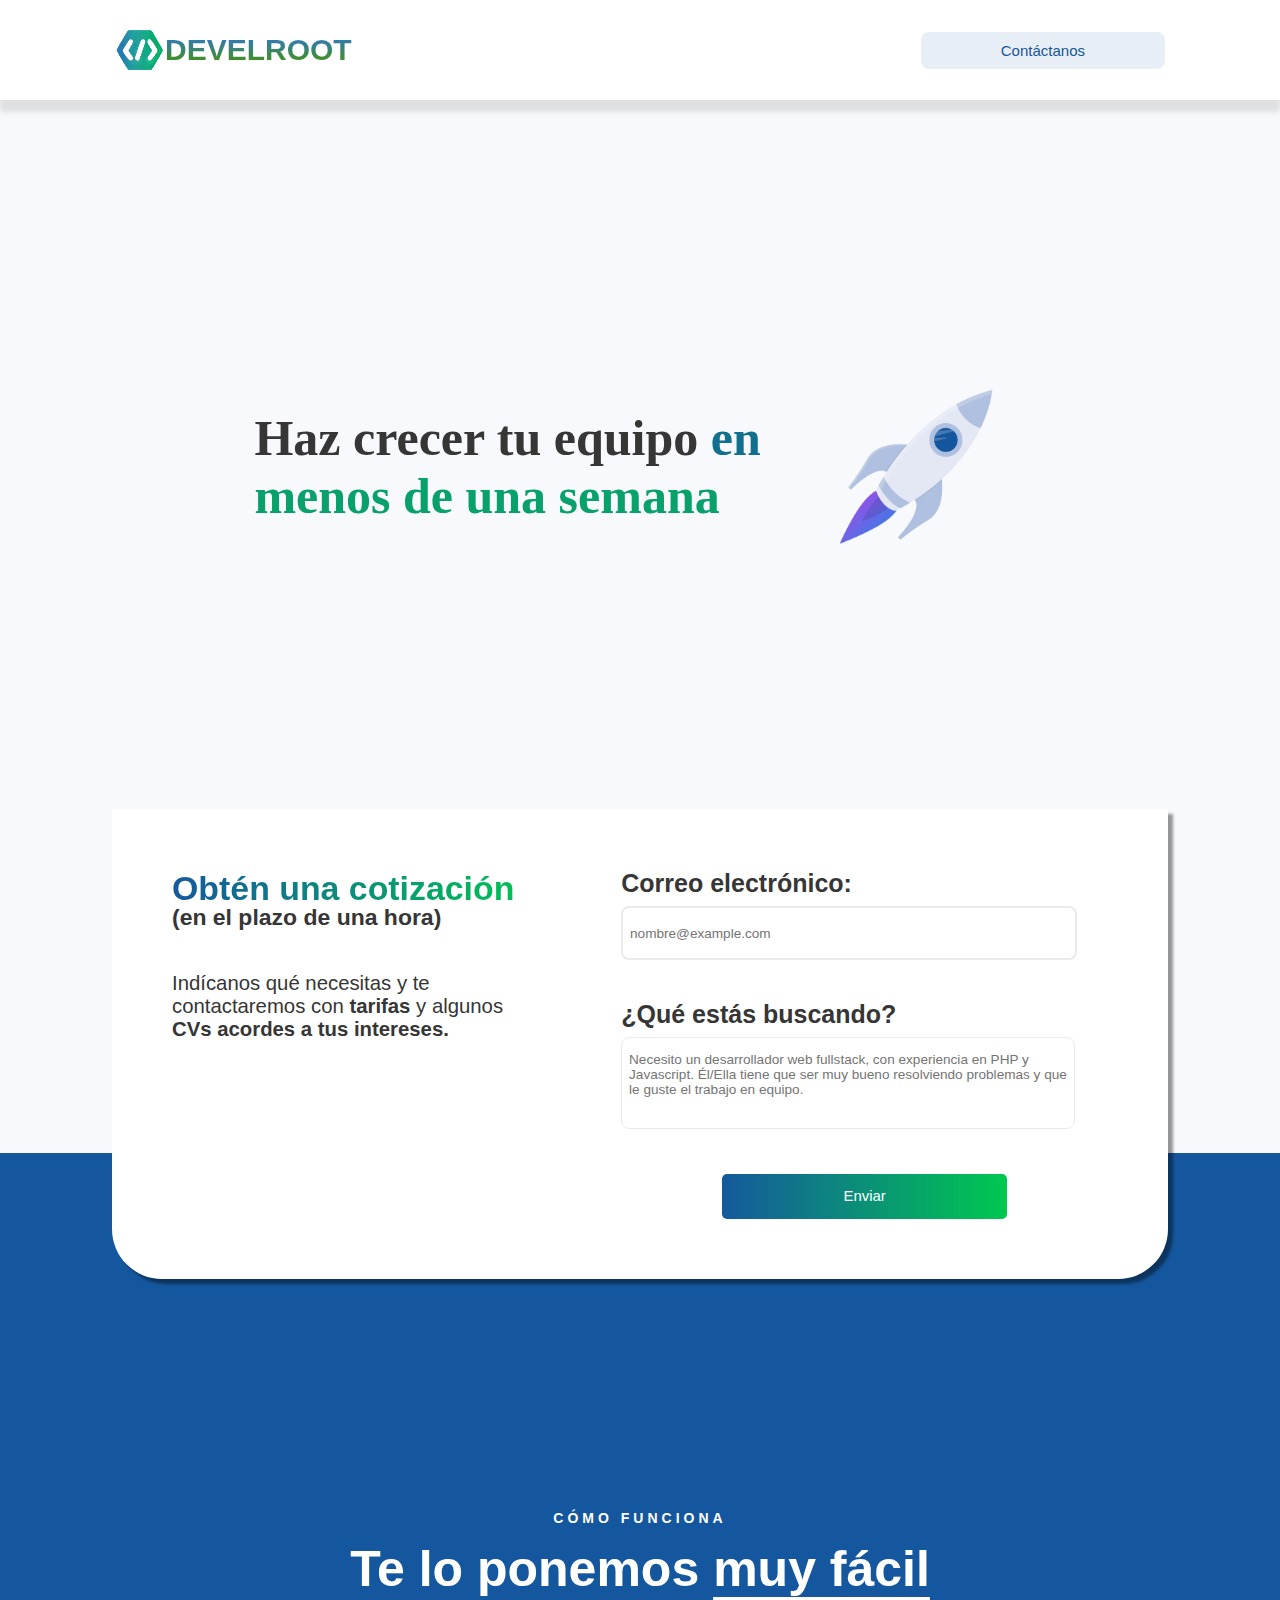
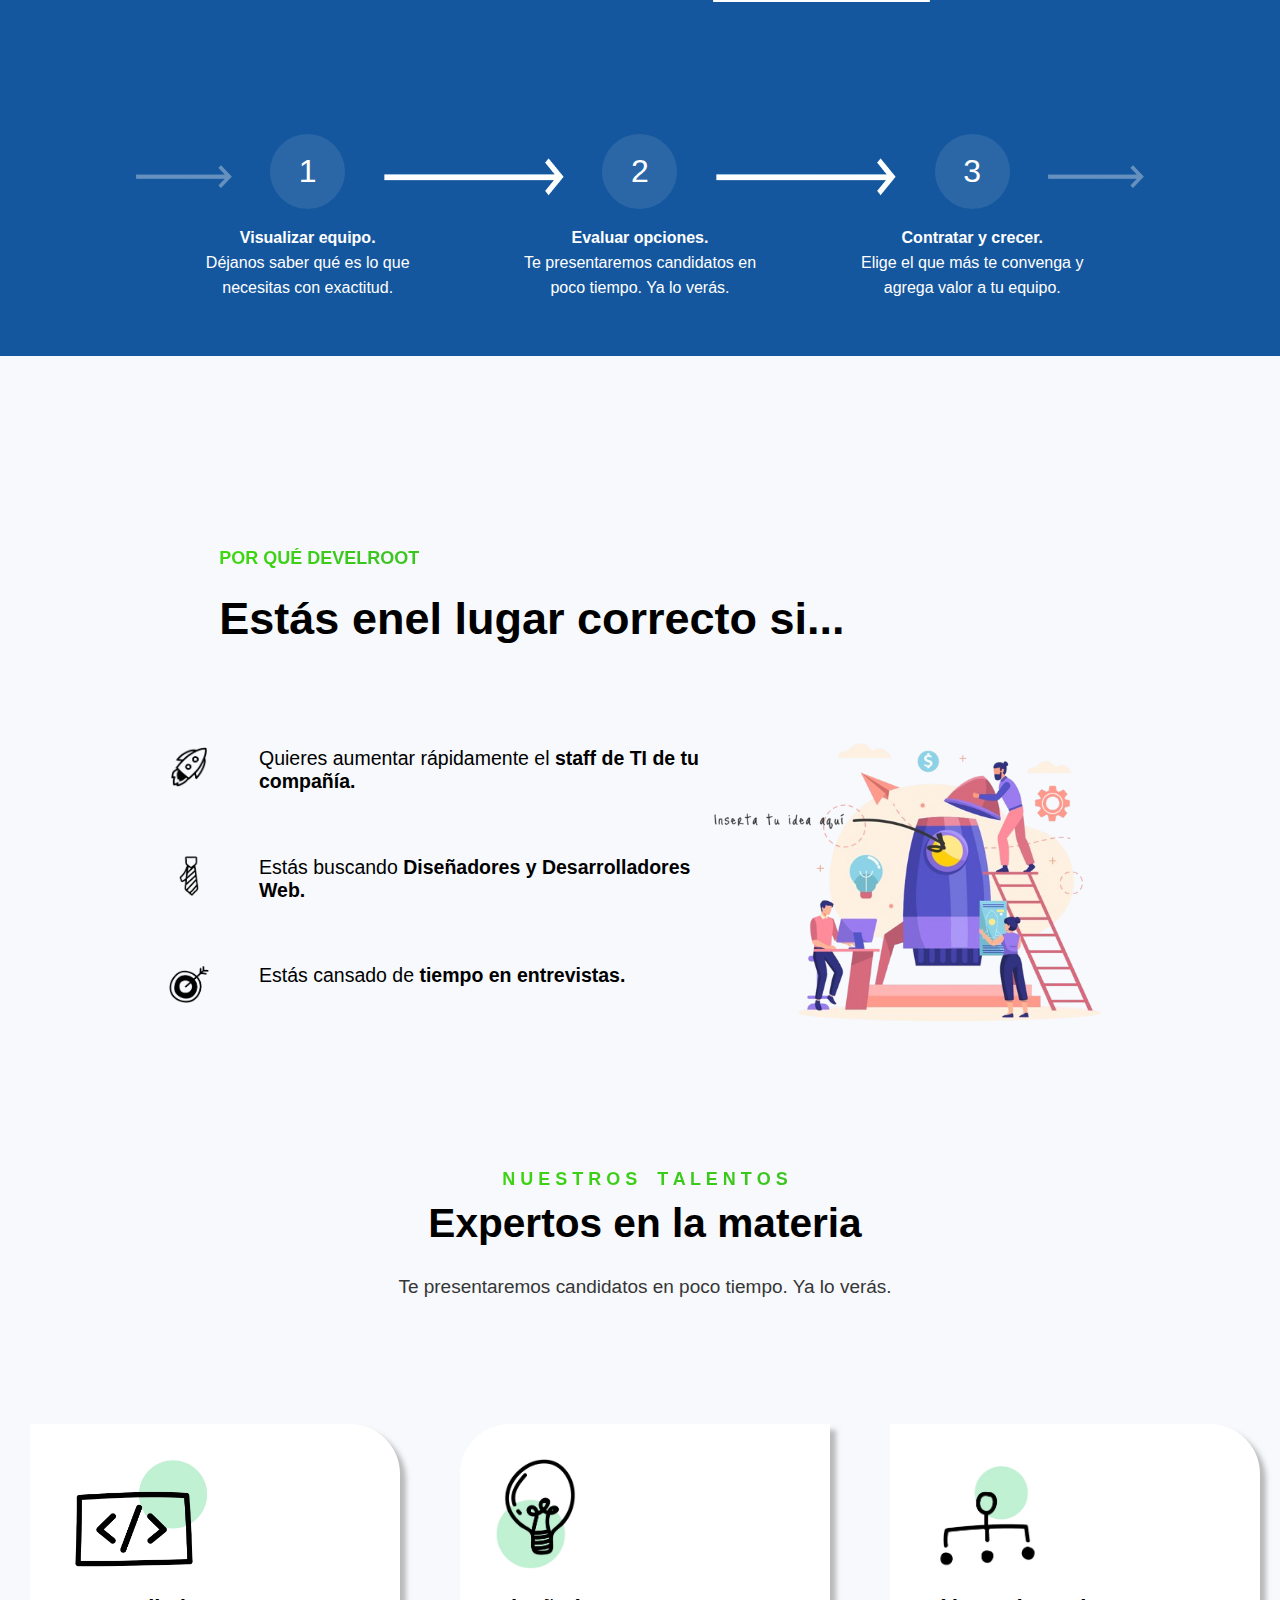
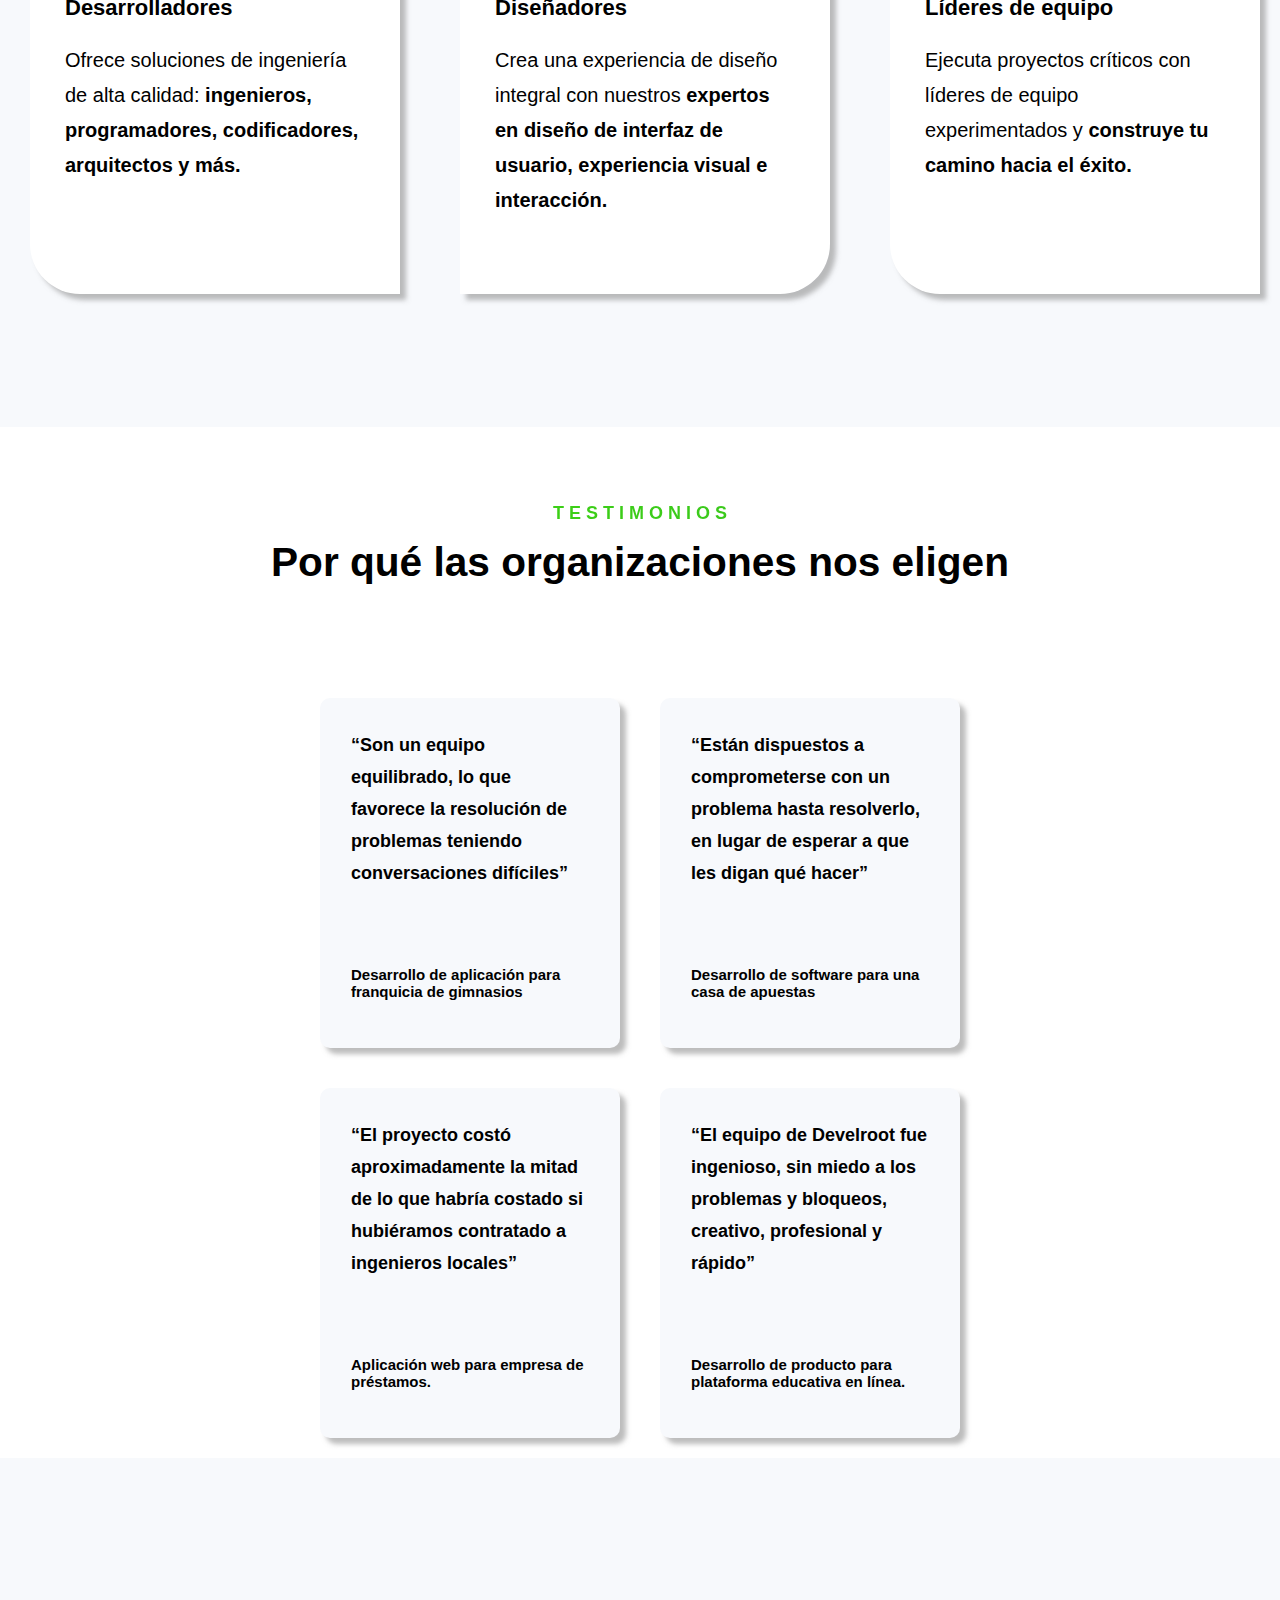
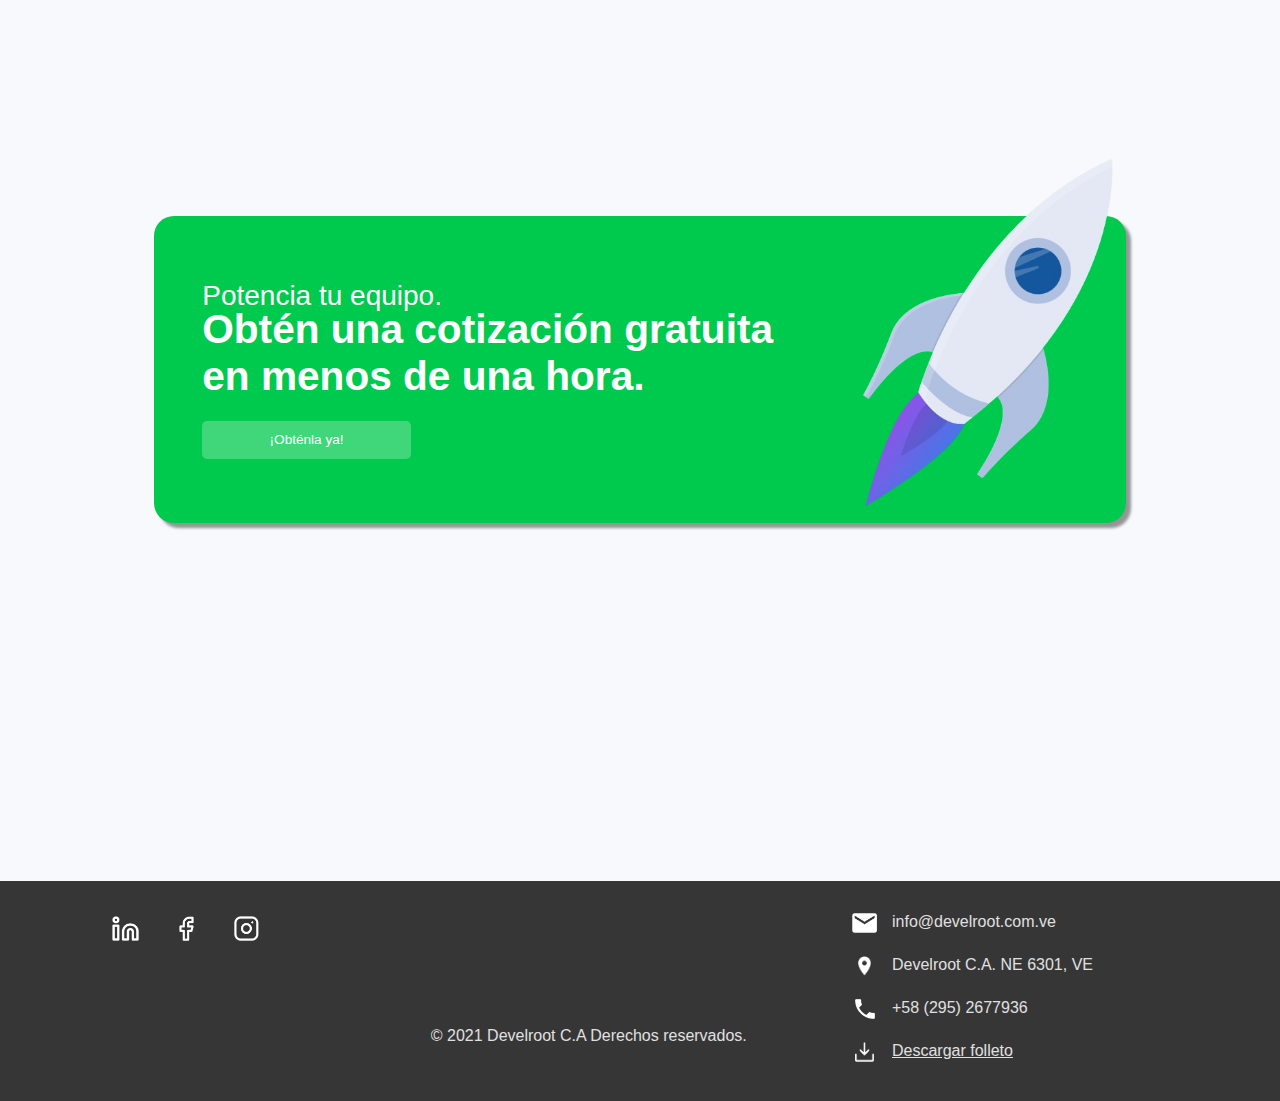
<file: index.html>
<!DOCTYPE html>
<html lang="en">

<head>
    <meta charset="UTF-8">
    <meta name="viewport" content="width=device-width, initial-scale=1.0">
    <link rel="icon" href="ASSETS/logoV.ico" type="image/x-icon">


    <link rel="stylesheet" href="Style.css">
    <title>DEVELROOT</title>
</head>

<body>

    <header class="header">
        <div class="logotitulo">
            <img class="logo" src="ASSETS/logoV.svg">
            <span class="img_header">DEVELROOT</span>
        </div>
        <button class="btn_header">Contáctanos</button>
        <img class="burger" src="ASSETS/MENUBURGER.png" alt="">
    </header>





    <div class="container">

        <section id="section_1" class="section_1">
            <div class="contenido-inicio">
                <h6 style="color: #363636; font-family:Arial Black; font-size: 50px;">Haz crecer tu equipo
                    <span class="text_resp_pc" style="color: #10708d;">en </span><br>
                    <span class="text_resp_pc" style="color: rgb(8 160 107);">menos de una semana</span>
                    <span class="text_resp_tlfn" style="color: #10708d;">en menos </span><br>
                    <span class="text_resp_tlfn" style="color: rgb(8 160 107);">de una semana</span>
                </h6>
                <img id="cohete" src="ASSETS/COHETE.png">
            </div>
        </section>

        <section id="section_2" class="section_2">


            <div class="CONTENEDOR">

                <div id="textoform">
                    <h2 id="texto1">Obtén una cotización
                    </h2>
                    <h3 id="texto2">(en el plazo de una hora)
                    </h3>
                    <br>
                    <span id="texto3">Indícanos qué necesitas y te
                        contactaremos con <b>tarifas</b> y algunos <b>CVs</b>
                        <b>acordes a tus intereses.</b>
                    </span>

                </div>

                <form class="formulario" method="post" action="new.html">

                    <div class="formdivider">
                        <label class="textdeform" for="email">Correo electrónico:</label>
                        <br><input type="email" id="email" name="email" placeholder="nombre@example.com" required>
                    </div>

                    <div class="formdivider">
                        <label class="textdeform" for="mensaje">¿Qué estás buscando?</label>
                        <br><textarea id="mensaje" name="mensaje"
                            placeholder="Necesito un desarrollador web fullstack, con experiencia en PHP y Javascript. Él/Ella tiene que ser muy bueno resolviendo problemas y que le guste el trabajo en equipo."
                            cols="10" rows="4" required></textarea>
                    </div>
                    <div class="ContBOTON">
                        <button class="botonform" type="submit">Enviar</button>
                    </div>
                </form>

            </div>

            <div class="frase">
                <p style="font-size: 14px; letter-spacing: 4px; font-weight: 600; padding-top: 25%;;">CÓMO FUNCIONA</p>
                <span class="frasegod" style="font-size: 50px;"><b>Te lo ponemos <u
                            style="text-underline-offset:0.22em">muy fácil</u></b></span>
            </div>


            <div class="CIRCULES_AND_ARROWS">

                <img class="flechab" src="ASSETS/FLECHAB.png">
                <div class="circle_and_slogan">
                    <span class="circle">1</span>
                    <div class="eslogan_1">
                        <p class="TITLE"><b>Visualizar equipo.</b><br>Déjanos saber qué es lo que necesitas con
                            exactitud.</p>
                    </div>
                </div>

                <img class="flecha" src="ASSETS/FLECHAGOD.png">
                <div class="circle_and_slogan">
                    <span class="circle">2</span>
                    <div class="eslogan_2">
                        <p class="TITLE"><b>Evaluar opciones.</b><br>Te presentaremos candidatos en poco tiempo. Ya lo
                            verás.</p>
                    </div>
                </div>

                <img class="flecha" src="ASSETS/FLECHAGOD.png">

                <div class="circle_and_slogan">
                    <span class="circle">3</span>
                    <div class="eslogan_3">
                        <p class="TITLE"><b style="font-size: 1.33ww;">Contratar y crecer.</b><br>Elige el que más te
                            convenga y agrega valor a tu equipo.</p>
                    </div>
                </div>

                <img class="flechab" src="ASSETS/FLECHAB.png">
            </div>



        </section>



        <section id="section_3" class="section_3">

            <div class="PALAIZQUIERDA">
                <span class="Titulo">POR QUÉ DEVELROOT</span>
                <label class="subtitulo">Estás enㅤel lugar correcto si...</label>
            </div>

            <div class="CONTAINER_LIST">
                <ul>
                    <li class="item">
                        <img class="icon" src="ASSETS/COHETEP.png">
                        <p class="testo">Quieres aumentar rápidamente el <b>staff de TI de tu compañía.</b></p>
                    </li>
                    <br>
                    <li class="item">
                        <img class="icon" src="ASSETS/CORBATA.png">
                        <p class="testo">Estás buscando <b>Diseñadores y Desarrolladores Web.</b></p>
                    </li class="item">
                    <br>
                    <li class="item">
                        <img class="icon" src="ASSETS/TIROALBLANCO.png">

                        <p class="testo">Estás cansado de <b>tiempo en entrevistas.</b></p>
                    </li>
                </ul>
                <img id="coheterober" src="ASSETS/ROBER.png">
            </div>


            <div class="EXPERTOSBOB">
                <div class="PALCENTRO">
                    <span class="TituloGod">N U E S T R O S    T A L E N T O S</span>
                    <h2 class="subtitulo1">Expertos en la materia</h2>
                    <h3 class="testo2">Te presentaremos candidatos en poco tiempo. Ya lo verás.</h3>
                </div>

                <div class="CONTENEDOR_EXPERTOS">

                    <div class="BOX">
                        <div>
                            <img class="IMAGE" src="ASSETS/PROG.png">
                        </div>

                        <div>
                            <p class="TITULO-EXPERTOS">
                                Desarrolladores
                            </p>
                            <p class="testo3">Ofrece soluciones de ingeniería
                                de alta calidad: <b>ingenieros,
                                    programadores, codificadores,
                                    arquitectos y más.</b></p>
                        </div>

                    </div>

                    <div class="BOX">
                        <div>
                            <img class="IMAGE" src="ASSETS/BOMBILLO.png">
                        </div>

                        <div>
                            <p class="TITULO-EXPERTOS">
                                Diseñadores
                            </p>
                            <p class="testo3">Crea una experiencia de diseño
                                integral con nuestros <b>expertos
                                    en diseño de interfaz de
                                    usuario, experiencia visual e <br>interacción.</b></p>
                        </div>
                    </div>

                    <div class="BOX">
                        <div>
                            <img class="IMAGE" src="ASSETS/MAP.png">
                        </div>

                        <div>
                            <p class="TITULO-EXPERTOS">
                                Líderes de equipo
                            </p>
                            <p class="testo3">Ejecuta proyectos críticos con
                                líderes de equipo<br>
                                experimentados y <b>construye tu
                                    camino hacia el éxito.</b></p>
                        </div>
                    </div>

                </div>

            </div>

        </section>

        <section id="section_4" class="section_4">
            <div class="PALCENTRO">
                <span class="TituloGod">T E S T I M O N I O S</span>
                <h2 class="subtitulo1">Por qué las organizaciones nos eligen</h2>
            </div>

            <div class="DIVISOR">
                <div class="CONT">

                    <div class="BOX_">
                        <q class="resena">Son un equipo
                            equilibrado, lo que
                            favorece la resolución de
                            problemas teniendo
                            conversaciones difíciles</q>


                        <p class="Pieresena">Desarrollo de aplicación para
                            franquicia de gimnasios</p>
                    </div>

                    <div class="BOX_">
                        <q class="resena">Están dispuestos a
                            comprometerse con un
                            problema hasta
                            resolverlo, en lugar de
                            esperar a que les digan
                            qué hacer</q>

                        <p class="Pieresena">Desarrollo de software para
                            una casa de apuestas</p>
                    </div>

                </div>

                <div class="CONT">

                    <div class="BOX_">
                        <q class="resena">El proyecto costó
                            aproximadamente la
                            mitad de lo que habría
                            costado si hubiéramos
                            contratado a ingenieros
                            locales</q>

                        <p class="Pieresena">Aplicación web para
                            empresa de préstamos.</p>
                    </div>

                    <div class="BOX_">
                        <q class="resena">El equipo de Develroot fue ingenioso, sin miedo a
                            los problemas y bloqueos,
                            creativo, profesional y
                            rápido</q>

                        <p class="Pieresena">Desarrollo de producto para
                            plataforma educativa en línea.</p>
                    </div>

                </div>

            </div>
        </section>

        <section id="section_5" class="section_5">

            <div class="FINALDIV">
                <span class="CONTAINER-COHETE">

                    <div class="testofinal">
                        <span class="TITULOFINAL">Potencia tu equipo.</span>
                        <h2 class="TESTOFINAL">
                            Obtén una cotización gratuita
                            en menos de una hora.</h2>
                        <button class="BOTONFINAL"><span>¡Obténla ya!</span></button>


                    </div>

                    <div class="Cohete">
                        <img class="GREEN-ROKKET" src="ASSETS/COHETEgreen.png">
                    </div>

                </span>


            </div>
        </section>

    </div>


    <footer class="footer">
        <div id="CONTIMG">
            <img class="ICON" src="ASSETS/NOSE.png">
            <img class="ICON" src="ASSETS/FACEBOOK.png">
            <img class="ICON" src="ASSETS/INSTAGRAM.png">
        </div>

        <div id="CONTPIE">
            <p id="TextoPie">&copy; 2021 Develroot C.A Derechos reservados.</p>
        </div>

        <div id="CONTLIST">
            <ul id="LISTA">
                <li class="item">
                    <img class="ICONO" src="ASSETS/MESSAGE.png">
                    <p class="">info@develroot.com.ve</p>
                </li>

                <li class="item">
                    <img class="ICONO" src="ASSETS/UBI.png">
                    <p class="">Develroot C.A. NE 6301, VE</p>
                </li>

                <li class="item">
                    <img class="ICONO" src="ASSETS/CALL.png">
                    <p class="">+58 (295) 2677936</p>
                </li>

                <li class="item">
                    <img class="ICONO" src="ASSETS/DOWNLOAD.png">
                    <p class=""><u>Descargar folleto</u></p>
                </li>
            </ul>
        </div>

    </footer>

</body>

</html>
</file>
<file: Style.css>
body {
    margin: 0;
    font-family: Arial, Helvetica, sans-serif;
}

/* Encabezado */
.img_header {
    background: rgb(57, 131, 35);
    background: linear-gradient(0deg, rgb(65, 143, 41) 21%, #337ca8 76%, #337ca8 96%);
    -webkit-background-clip:
        text;
    background-clip: text;
    -webkit-text-fill-color: transparent;
    font-family: Arial, Helvetica, sans-serif;
}

.logo {
    height: 50px;
    width: 50px;
}

.logotitulo {
    display: flex;
    align-items: center;
    justify-content: center;
}

.header {
    background-color: white;
    display: flex;
    justify-content: space-between;
    align-items: center;
    font-size: 30px;
    height: 100px;
    border: none;
    padding: 0 115px;
    box-shadow: 0 12px 5px rgba(200, 200, 200, 0.5);
    font-weight: bold;
    transition: all 0.2s ease-in-out;
    position: sticky;
    z-index: 1;
}

.btn_header {
    font-size: 15px;
    background-color: #e8eef5;
    color: #15579e;
    border: none;
    padding: 10px 80px;
    border-radius: 8px;
}

.burger {
    display: none;
}

/* Contenido */

.container {}

.section_1 {
    background-color: #f7f9fc;
}

.contenido-inicio {
    display: flex;
    align-items: center;
    justify-content: center;
    padding: 10%;
    padding-bottom: 40%;
    padding-top: 15%;
    transition: all 0.2s ease-in-out;
}
.text_resp_tlfn{
    display: none;
}

#cohete {
    width: 20%;
    height: 20%;
    margin-left: 60px;
}

.section_2 {
    display: flex;
    flex-direction: column;
    align-items: center;
    justify-content: center;
    background-color: #15579e;
    color: white;
    padding: 40px;
    width: auto;

}


.CONTENEDOR {
    background-color: white;
    margin: 6%;
    padding: 5% 5%;
    border-bottom-left-radius: 50px;
    border-bottom-right-radius: 50px;
    margin-top: -32%;
    box-shadow: 5px 5px 3px rgb(0, 0, 0, 0.4);
    display: flex;
    justify-content: space-between;
}

.formdivider {
    margin-bottom: 40px;
}

.textdeform {
    font-weight: bold;
    font-size: 25px;
}

#textoform {
    width: 40%;
    color: #363636;
    border-color: #15579E;
    border-width: 2px;
}

.formulario {
    border-color: #15579E;
    width: 52%;
    color: #363636;
    border-width: 3px;
    font-size: 1.585vw;
    font-weight: bold;
}


.botonform {
    font-weight: 500;
    font-size: 1.165vw;
    padding: 3% 25%;
    background-image: linear-gradient(90deg, #15599D, #00C850);
    color: white;
    border-radius: 5px;
    border: none;
    align-self: center;

}

#texto1 {
    font-size: 2.646vw;
    background-image: linear-gradient(90deg, #15599D, #00C850);
    background-clip: text;
    color: transparent;
    margin: 0px;
}

#texto2 {
    margin-top: -4px;
    font-size: 1.795vw;
    font-weight: bold;
    color: #363636;
}

#texto3 {
    font-size: 1.589vw;
}

#email {
    margin-top: 8px;
    border-style: solid;
    height: 45px;
    width: 90%;
    border-radius: 8px;
    border-color: #ebebeb;
    font-size: 1.062vw;
    padding: 0.2em 0.5em;
}

#mensaje {
    margin-top: 8px;
    font-family: Arial, Helvetica, sans-serif;
    border-style: solid;
    height: 62px;
    width: 90%;
    border-radius: 8px;
    border-color: #ebebeb;
    font-size: 1.062vw;
    padding: 1em 0.5em;
    resize: none;
}

.ContBOTON {
    display: flex;
    justify-content: center;
}


/*SECCION AZUL*/
.frase {
    display: flex;
    flex-direction: column;
    justify-content: center;
    align-items: center;
    margin-bottom: 40px;
}

.circle {
    background: #2b67a7;
    border-radius: 50%;
    width: 30%;
    aspect-ratio: 1/1;
    display: flex;
    justify-content: center;
    align-items: center;
    font-size: 200%;
    color: white;
    margin: 0% auto;
}

.CIRCULES_AND_ARROWS {
    display: flex;
    align-items: center;
    justify-content: space-around;
    width: 100%;
    padding: 0% 5%;
}

.circle_and_slogan {
    display: flex;
    flex-direction: column;
    text-align: center;
    padding-top: 8%;
    margin: 0% -20%;
}

.eslogans {
    display: flex;
    align-items: center;
    justify-content: space-between;


}

.eslogan_1,
.eslogan_2,
.eslogan_3 {
    max-width: 250px;
    text-align: center;
}


.TITLE {
    line-height: 25px;

}

.flecha {
    width: 15%;

}

.flechab {
    width: 8%;

}

.section_3 {
    display: grid;
    background-color: #F7F9FC;
    padding-top: 15%;
    padding-bottom: 8%;
}

.Titulo,
.TituloGod {
    background: linear-gradient(266deg, rgba(58, 198, 30, 1) 25%, rgba(62, 217, 14, 1) 100%);
    background-clip: text;
    -webkit-text-fill-color: transparent;
    font-family: Arial, Helvetica, sans-serif;
    font-weight: bold;
    font-size: 18px;
}

.subtitulo {
    display: flex;
    padding-top: 20px;
    font-weight: bold;
    font-size: 45px;
}

.PALAIZQUIERDA {
    display: flex;
    flex-direction: column;
    align-items: start;
    justify-content: center;
    padding-left: 17%;
}

.CONTAINER_LIST {
    display: flex;
    padding: 0% 10%;
    align-items: center;

}

.icon {
    height: 40px;
    width: 40px;
    float: left;
    padding-right: 50px;
    object-fit: contain;
}

.testo {
    font-size: 19.5px;
}

#coheterober {
    height: 70%;
}

.PALCENTRO {
    display: grid;
    justify-content: center;
    text-align: center;
    padding: 6% 0%;
}

.subtitulo1 {
    margin: 2% 0%;
    font-size: 3.173vw;
    color: black;
}

.testo2 {
    font-weight: normal;
    font-size: 1.484vw;
    color: #363636;
}

.CONTENEDOR_EXPERTOS {
    display: flex;
    align-items: center;
    justify-content: center;


}

.BOX {
    margin: 30px;
    width: 300px;
    height: 400px;
    background-color: white;
    box-shadow: 6px 6px 5px rgba(123, 123, 123, 0.5);
    border-top-right-radius: 50px;
    border-bottom-left-radius: 50px;
    display: flex;
    flex-direction: column;
    justify-content: flex-start;
    padding: 35px;
}

.BOX:nth-child(2) {
    border-top-right-radius: 0px;
    border-bottom-left-radius: 0px;
    border-top-left-radius: 50px;
    border-bottom-right-radius: 50px;

}

.IMAGE {
    height: 110px;

}

.TITULO-EXPERTOS {
    font-size: 22px;
    font-weight: bold;
}

.testo3 {
    font-size: 20px;
    line-height: 35px;
}


.section_4 {
    background-color: white;
}

.CONT {
    display: flex;
    justify-content: center;
    align-items: center;
    flex-direction: row;
}

.BOX_ {
    margin: 20px;
    height: 350px;
    width: 300px;
    background-color: #f7f9fc;
    box-shadow: 6px 6px 5px rgba(123, 123, 123, 0.5);
    border-radius: 10px;
    display: flex;
    flex-direction: column;
    justify-content: space-between;
}

.resena {
    padding: 31px;
    font-size: 18px;
    font-weight: bolder;
    line-height: 32px;
    color: black;
}

.Pieresena {
    padding: 31px;
    font-size: 15px;
    font-weight: bolder;
    height: 20%;
}


.section_5 {
    background-color: #f7f9fc;

}

.CONTAINER-COHETE {
    justify-content: center;
    align-items: center;
    display: flex;
    width: 76%;
    aspect-ratio: 7 / 2;
    background-color: #00CA4E;
    border-radius: 20px;
    color: white;
    box-shadow: 5px 5px 3px rgb(0, 0, 0, 0.4);
}

.testofinal {
    display: grid;
    width: 70%;
    padding-top: 5%;
    padding-bottom: 5%;
    padding-left: 5%;

}

.Cohete {
    width: 30%;
    margin-top: -10%;
}

.GREEN-ROKKET {
    height: 400px;
    width: 300px;
    object-fit: contain;
}

.BOTONFINAL {
    background-color: #3FD779;
    justify-self: start;
    width: 33%;
    aspect-ratio: 11 / 2;
    border-radius: 5px;
    border-style: none;
    font-size: 1.062vw;
    color: white;
    margin-top: -2%;
}

.FINALDIV {
    display: grid;
    justify-items: center;
    padding: 28% 0%;
}

.TESTOFINAL {
    font-size: 3.173vw;
    margin-top: -1%;
    margin-right: 2%;
}

.TITULOFINAL {
    font-size: 28px;
}

.footer {
    display: flex;
    justify-content: space-around;
    text-align: center;
    min-height: 220px;

    color: #e0e0e0;
    background-color: #363636;
}

.ICON {
    height: 25px;
    width: auto;
    padding: 20px;

}

#CONTIMG {
    display: flex;
    align-items: start;
    justify-content: center;
    width: 25%;
    margin-top: 15px;
}

#CONTPIE {
    display: flex;
    align-items: end;
    justify-content: center;
    width: 30%;
    margin-bottom: 40px;
}

#CONTLIST {
    display: flex;
    flex-direction: column;
    text-align: start;
    align-items: center;
    justify-content: center;
    width: 33%;
}

#LISTA {
    width: 100%;
}

.ICONO {
    height: 20px;
    width: 25px;
    float: left;
    margin-right: 15px;
    object-fit: contain;

}

.item {
    list-style-type: none;
    margin-bottom: 25px;
}
@media (max-width: 1024px){
    .section_3{
        display: flex;
        align-items: center;
        justify-content: center;
        flex-direction: column;
    }

    .EXPERTOSBOB{
        width: 100%;
    }

}

@media (max-width: 768px) {
    .btn_header {
        font-size: 10px;
    }

    .header {
        font-size: 20px;
        height: 80px;
        padding: 0 40px;
    }

    .section_1 {
        padding: 150px 0;
    }

    
    .contenido-inicio {
        display: flex;
        flex-direction: column;
        justify-content: end;
        margin: 0 50px;
        padding-top: 5%;
        padding-bottom: 50%;
    }

    h6 {
        margin: 0 15px;
        font-size: 35px !important;
    }

    #cohete {
        margin-left: auto;
    }

    .CIRCULES_AND_ARROWS {
        flex-direction: column;
    }

    .flecha,
    .flechab {
        transform: rotate(90deg);
    }

    .flecha {
        width: 165px;
        margin-top: 70px;
        margin-bottom: 40px;
    }

    .flechab {
        margin-top: 22px;
        width: 120px;
        margin-bottom: 22px;

    }

    .CONTENEDOR {
        display: grid;
        justify-items: center;
        margin: 10%;
        margin-top: -75%;
    }

    #texto1 {
        font-size: 4.2vw;
        text-align: center;
    }

    #texto2 {
        margin-top: 4px;
        font-size: 2.2vw;
        text-align: center;
    }

    #texto3 {
        font-size: 2.8vw;
        line-height: 140%;
    }

    #textoform {
        width: 80%;
    }

    .formulario {
        margin-top: 6%;
        width: 80%;
        font-size: 3vw;
    }

    #email {
        font-size: 2vw;
        line-height: 140%;
    }

    #mensaje {
        font-size: 2vw;
        line-height: 140%;
    }

    .botonform {
        font-size: 2.1vw;
        padding: 3% 45%;
    }

    .Titulo {
        font-size: 14px;

    }

    .subtitulo {
        font-size: 30px;

    }

    .CONTAINER_LIST {
        display: grid;
        padding: 0% 8%;
        margin: 7%;
        justify-items: center;
    }

    .CONTENEDOR_EXPERTOS {
        display: grid;
        padding: 0% 15%;
    }

    .GREEN-ROKKET {
        height: 100px;
        width: 140px;
        object-fit: contain;
    }



    .FINALDIV {
        display: grid;
        justify-items: center;
        padding: 28% 0%;
    }

    .BOTONFINAL {
        width: 55%;
        aspect-ratio: 19 / 4;
        border-radius: 5px;
        border-style: none;
        font-size: 2.5vw;
        color: white;
        margin-top: -2%;
    }

    .TESTOFINAL {
        font-size: 3.3vw;
        line-height: 120%;
        letter-spacing: 1.5px;
        width: 100%;
        padding-top: 10px;
    }

    .TITULOFINAL {
        font-size: 2.8vw;
        margin-bottom: -3%;
    }


    .footer {
        display: grid;
        grid-template-rows: 100px 50px 100px;
        grid-template-columns: 1fr 1fr;
        grid-gap: 5px;
        padding-top: 20px;
    }

    #CONTIMG,
    #CONTLIST {
        width: 100%;
        order: 1;
    }

    #CONTLIST {
        margin-top: 110px;
        width: 80%;
    }

    #CONTPIE {
        width: 100%;
        grid-column: span 3;
        grid-row: 3;
        order: 2;
        margin-bottom: 15px;
    }
}


@media (max-width: 600px) {

    .CONT {
        display: flex;
        flex-direction: column;
    }

    .burger {
        display: initial;
        width: 50px;
        height: 50px;
    }

        .text_resp_tlfn {
            display: initial;
        }
    
        .text_resp_pc {
            display: none;
        }

    .contenido-inicio {
        display: flex;
        flex-direction: column;
        align-items: center;
        justify-content: center;
        padding-top: 5%;
        padding-bottom: 50%;
        padding: 5% 0 50% 0;

    }

    .contenido-inicio>h6 {
        font-size: 30px !important;
        margin: 0;
        margin-bottom: 20px;
    }

    #cohete {
        margin: 0;
        width: 150px;
        height: 150px;
    }



    .CONTAINER_LIST {
        padding: 0;
        margin: 0;
    }

    .CONTENEDOR {
        width: calc(100% - -55px);
        border-bottom-left-radius: 40px;
        border-bottom-right-radius: 40px;
    }

    .botonform {
        margin-bottom: 30px;
        font-size: 16px;
    }

    .formdivider {
        margin-bottom: 10px;
    }

    #email {
        height: 30px;
        margin-bottom: 20px;
    }

    #mensaje {
        margin-bottom: 20px;
    }

    #texto3 {
        font-size: 4.8vw;
    }

    #texto1{
        font-size: 7.2vw;
    }

    #texto {
        font-size: 14px;
    }

    #mensaje,
    .textdeform,
    #texto2 {
        font-size: 12px;
    }

    #coheterober {
        width: 320px;
        height: 240px;
    }

    .frasegod {
        font-size: 20px !important;
    }

    .Titulo {
        padding-right: 30px;
        font-size: 12px;
    }

    .TituloGod {
        font-size: 12px;
    }

    .subtitulo {
        font-size: 15px;
        margin-right: 5px;
    }

    .flecha,
    .flechab {
        margin: 70px 0;
    }

    .PALAIZQUIERDA {
        display: grid;
        width: 70%;
        padding: 0;
    }

    .section_3 {
        display: flex;
        flex-direction: column;
        align-items: center;
        justify-content: center;
    }

    .CONTAINER_LIST>ul {
        padding: 0 5px;
        margin: 5px 0;
    }

    .CONTENEDOR_EXPERTOS {
        display: flex;
        flex-direction: column;
        align-items: center;
        justify-content: center;
    }

    .BOX {
        width: 200px;
        height: 250px;
    }

    .IMAGE {
        width: 80px;
        height: 90px;
        object-fit: contain;
    }

    .TITULO-EXPERTOS {
        font-size: 20px;
    }

    .testo3 {
        font-size: 12px;
        line-height: 20px;
    }

    .img_header,
    .btn_header,
    .GREEN-ROKKET,
    #coheterober {
        display: none;
    }

    .item {
        display: flex;
        align-items: center;
        justify-content: center;
        padding: 0 40px;
        margin: 0;
    }

    .testo {
        font-size: 18px;
    }

    .icon {
        height: 45px;
        width: 45px;
        padding: 0;
        padding-right: 15px;
    }

    .Cohete {
        width: 0;
    }

    .CONTAINER-COHETE {
        width: 280px;
        height: 220px;
    }

    .PALCENTRO {
        display: flex;
        flex-direction: column;
        align-items: center;
        justify-content: center;
        margin-top: 50px;
        padding: 0 30px;
    }

    .testo2 {
        font-size: 18px;
    }

    .section_3 {
        padding-bottom: 140px;
    }

    .subtitulo1 {
        font-size: 20px;
        margin-top: 20px;
        margin-bottom: 5px;
    }

    .BOX_ {
        width: 275px;
        height: 350px;
    }

    .testofinal {
        width: 80%;
        padding: 0;
    }

    .TITULOFINAL {
        font-size: 15px;
        margin-bottom: 10px;
    }

    .TESTOFINAL {
        font-size: 15px;
        margin-bottom: 30px;
    }

    .BOTONFINAL {
        width: 80%;
        height: 30px;
        font-size: 13px;
    }

    .BOTONFINAL::before {
        content: "Get a free quote";
    }

    .BOTONFINAL span {
        display: none;
    }


    .footer {
        display: flex;
        flex-direction: column;
        align-items: center;
        justify-content: center;
    }

    #CONTLIST {
        margin: 0;
    }

    #TextoPie {
        padding: 0 10px;
        font-size: 12px;
    }

    #LISTA {
        font-size: 14px;
        display: flex;
        flex-direction: column;
        justify-content: start;
        align-items: start;
    }
}
</file>
